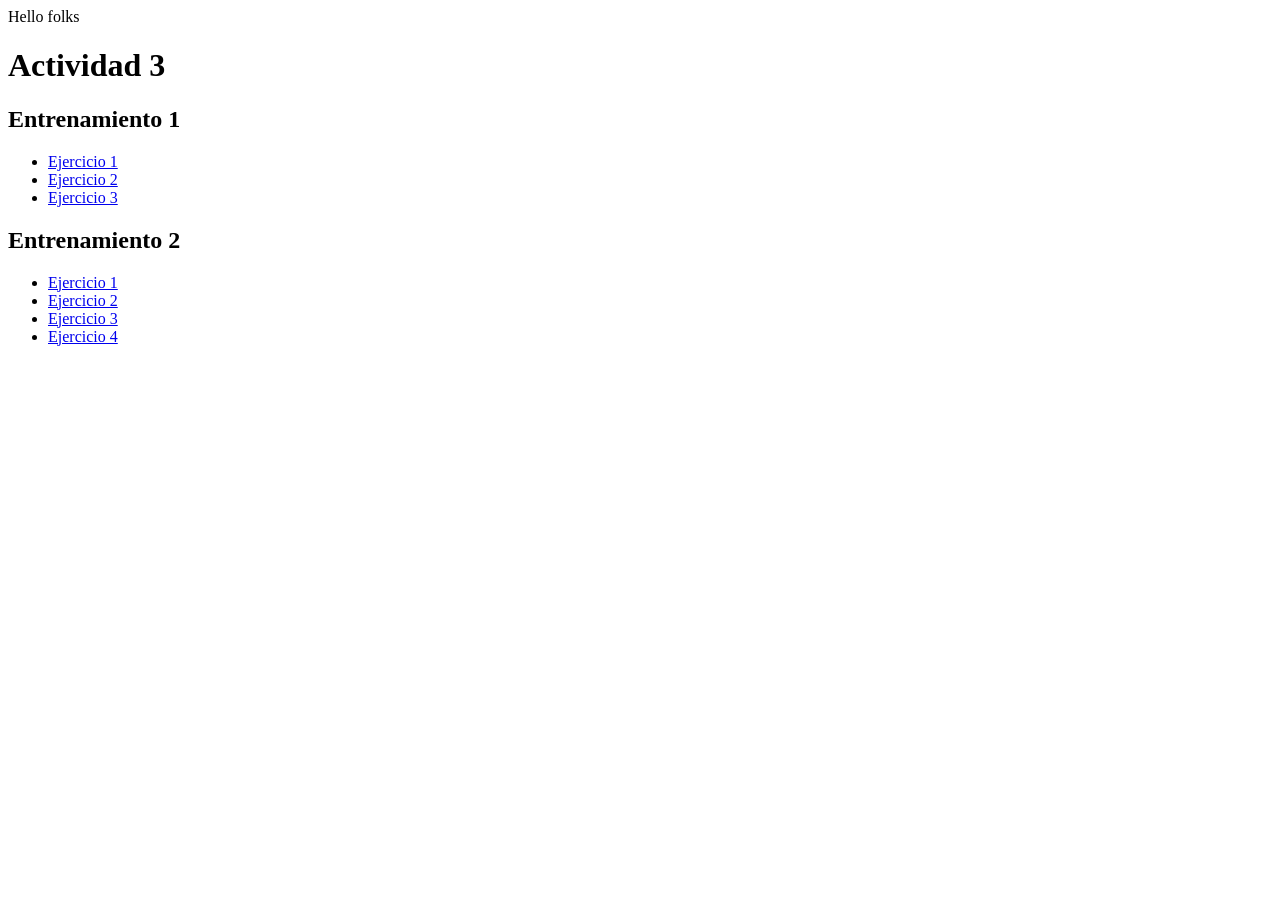
<file: index.html>
<!DOCTYPE html>
<html lang="es">

<head>
  <meta charset="UTF-8">
</head>

<body>
  <header>
    Hello folks
  </header>

  <h1> Actividad 3 </h1>

  <h2> Entrenamiento 1</h2>

  <ul>
    <li><a href="Entrenamiento-01/Ejercicio 1/index.html">Ejercicio 1</a></li>
    <li><a href="Entrenamiento-01/Ejercicio 2/index.html">Ejercicio 2</a></li>
    <li><a href="Entrenamiento-01/Ejercicio 3/index.html">Ejercicio 3</a></li>
  </ul>

  <h2> Entrenamiento 2</h2>
  
  <ul>
    <li><a href="Entrenamiento-02/Modelo 1/index.html">Ejercicio 1</a></li>
    <li><a href="Entrenamiento-02/Modelo 2/index.html">Ejercicio 2</a></li>
    <li><a href="Entrenamiento-02/Modelo 3/index.html">Ejercicio 3</a></li>
    <li><a href="Entrenamiento-02/Modelo 4/index.html">Ejercicio 4</a></li>
  </ul>

</body>

</html>
</file>
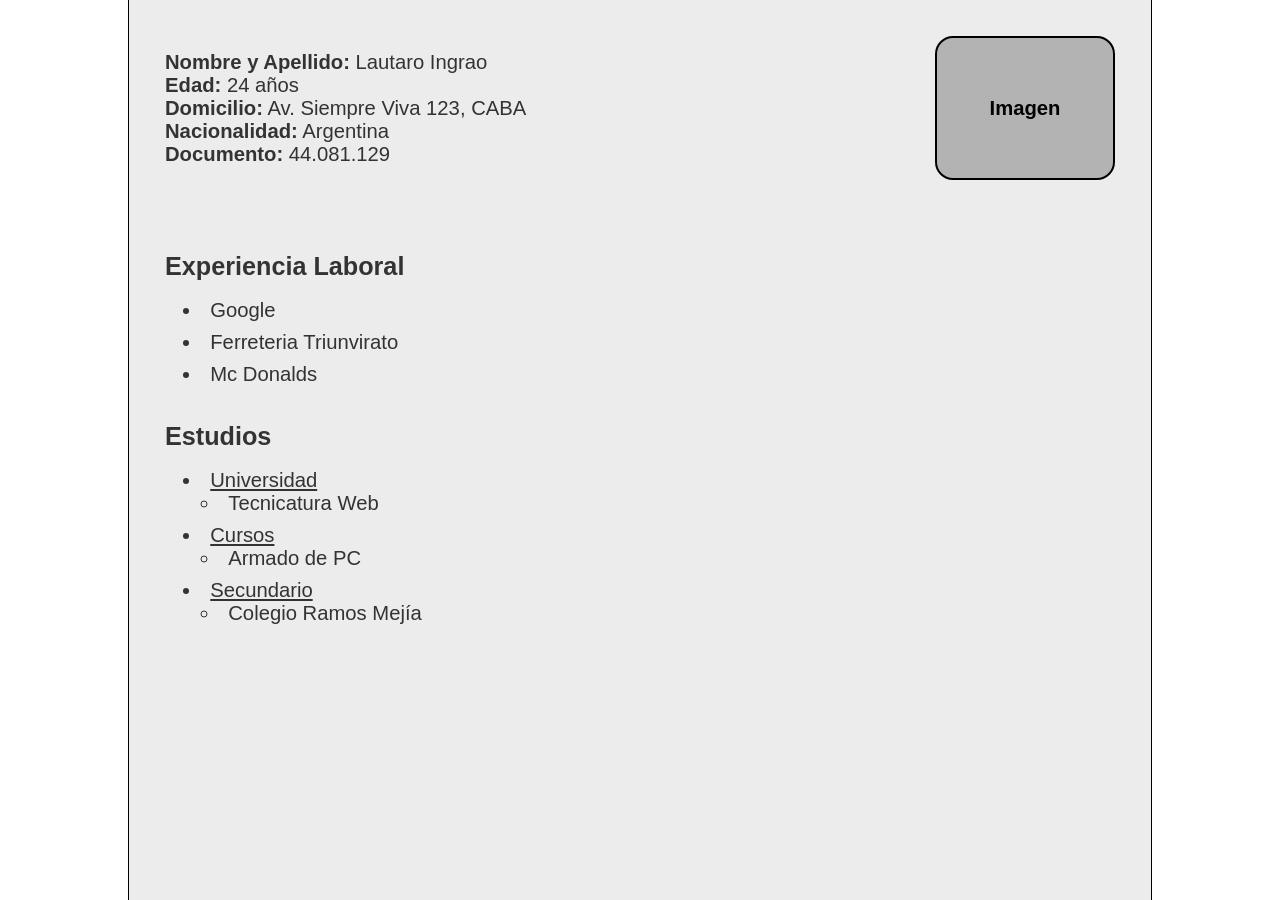
<file: Entrenamiento-01/Ejercicio 1/index.html>
<!DOCTYPE html>
<html lang="es">

<head>
    <meta charset="UTF-8">
    <meta name="viewport" content="width=device-width, initial-scale=1.0">
    <link rel="stylesheet" href="style.css">
    <title>Curriculum Vitae</title>
</head>

<body>

    <div class="contenedor">

        <header class="encabezado">
            <div class="datos-personales">
                <p><strong>Nombre y Apellido:</strong> Lautaro Ingrao</p>
                <p><strong>Edad:</strong> 24 años</p>
                <p><strong>Domicilio:</strong> Av. Siempre Viva 123, CABA</p>
                <p><strong>Nacionalidad:</strong> Argentina</p>
                <p><strong>Documento:</strong> 44.081.129</p>
            </div>

            <div class="foto-perfil">
                <span>Imagen</span>
            </div>
        </header>

        <main class="contenido">

            <section class="experiencia">
                <h2>Experiencia Laboral</h2>
                <ul>
                    <li><a href="google.html">Google</a></li>
                    <li><a href="ferreteria.html">Ferreteria Triunvirato</a></li>
                    <li><a href="mcDonald.html">Mc Donalds</a></li>
                </ul>
            </section>

            <section class="estudios">
                <h2>Estudios</h2>

                <ul>
                    <li><a href="universidad.html">Universidad</a>
                        <ul>
                            <li>Tecnicatura Web</li>
                        </ul>
                    </li>

                    <li><a href="cursos.html">Cursos</a>
                        <ul>
                            <li>Armado de PC</li>
                        </ul>
                    </li>

                    <li><a href="secundario.html">Secundario</a>
                        <ul>
                            <li>Colegio Ramos Mejía</li>
                        </ul>
                    </li>
                </ul>
            </section>
        </main>


    </div>
</body>

</html>
</file>
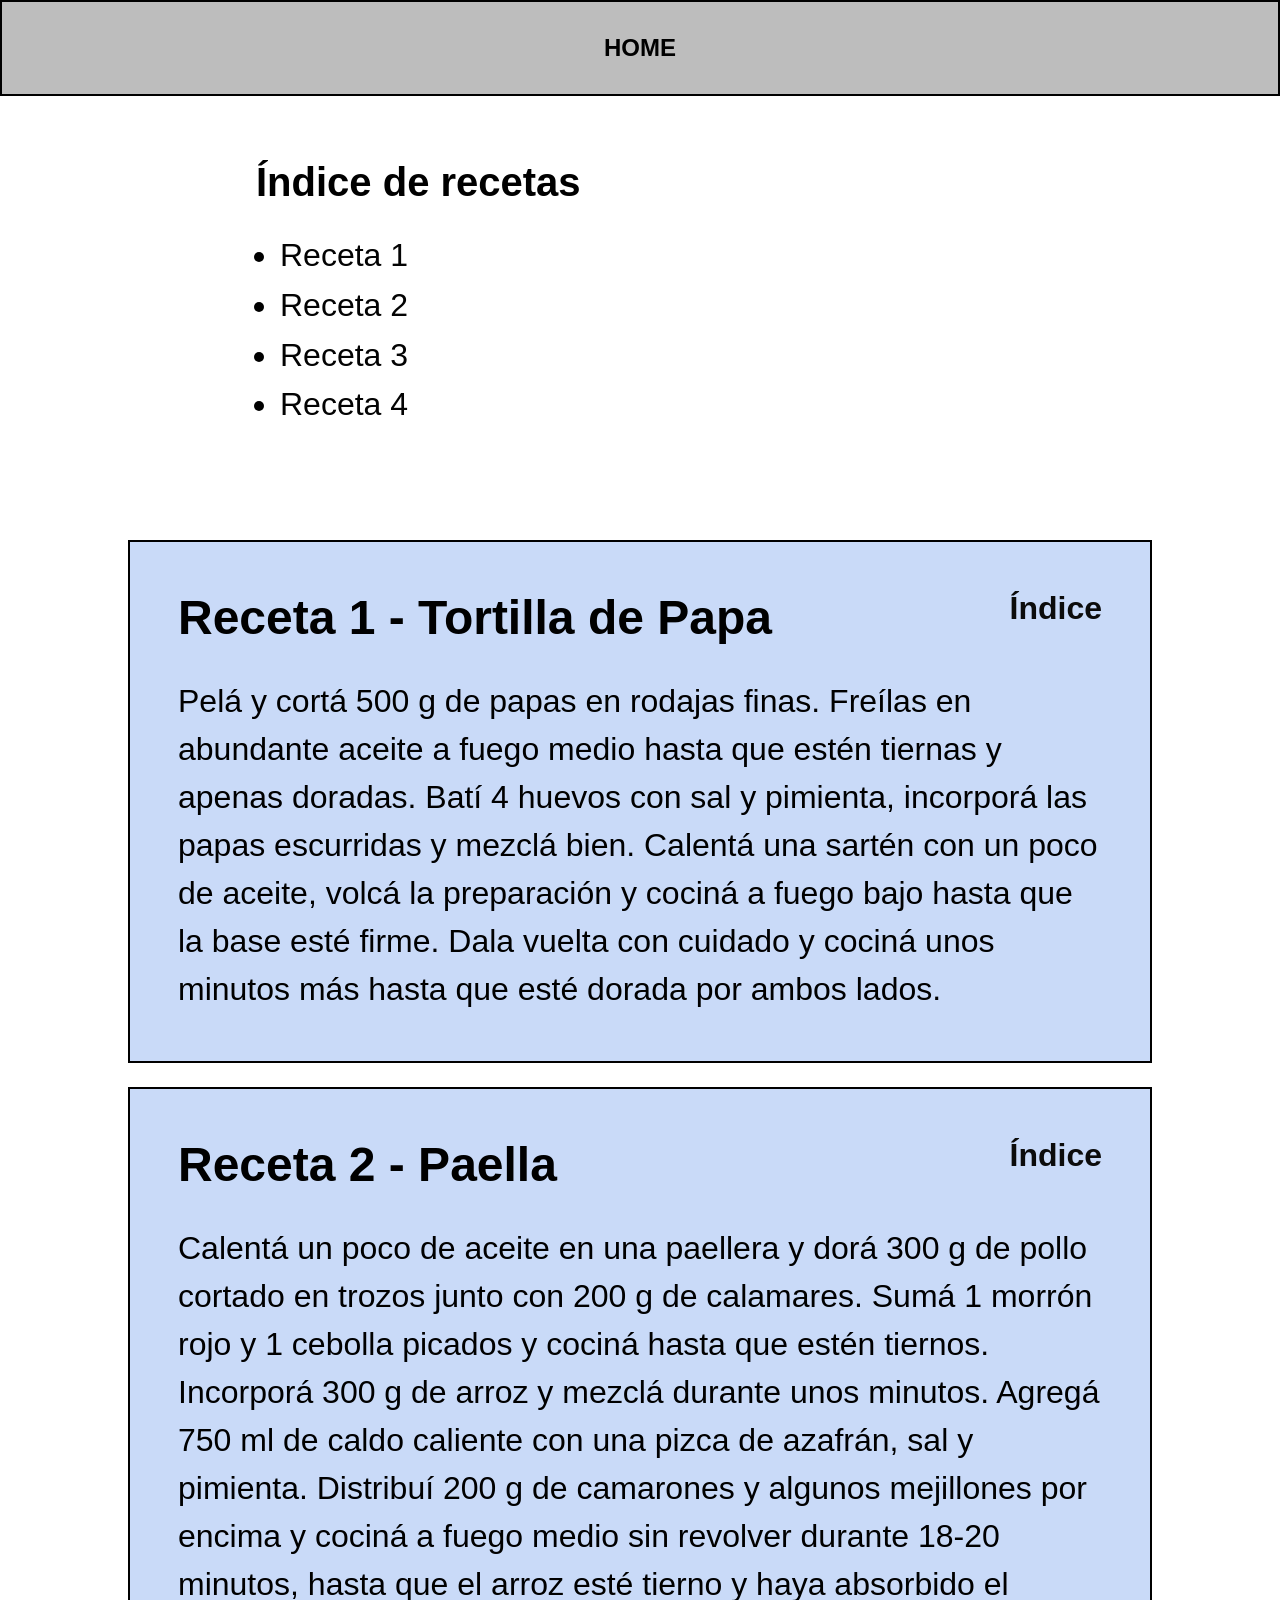
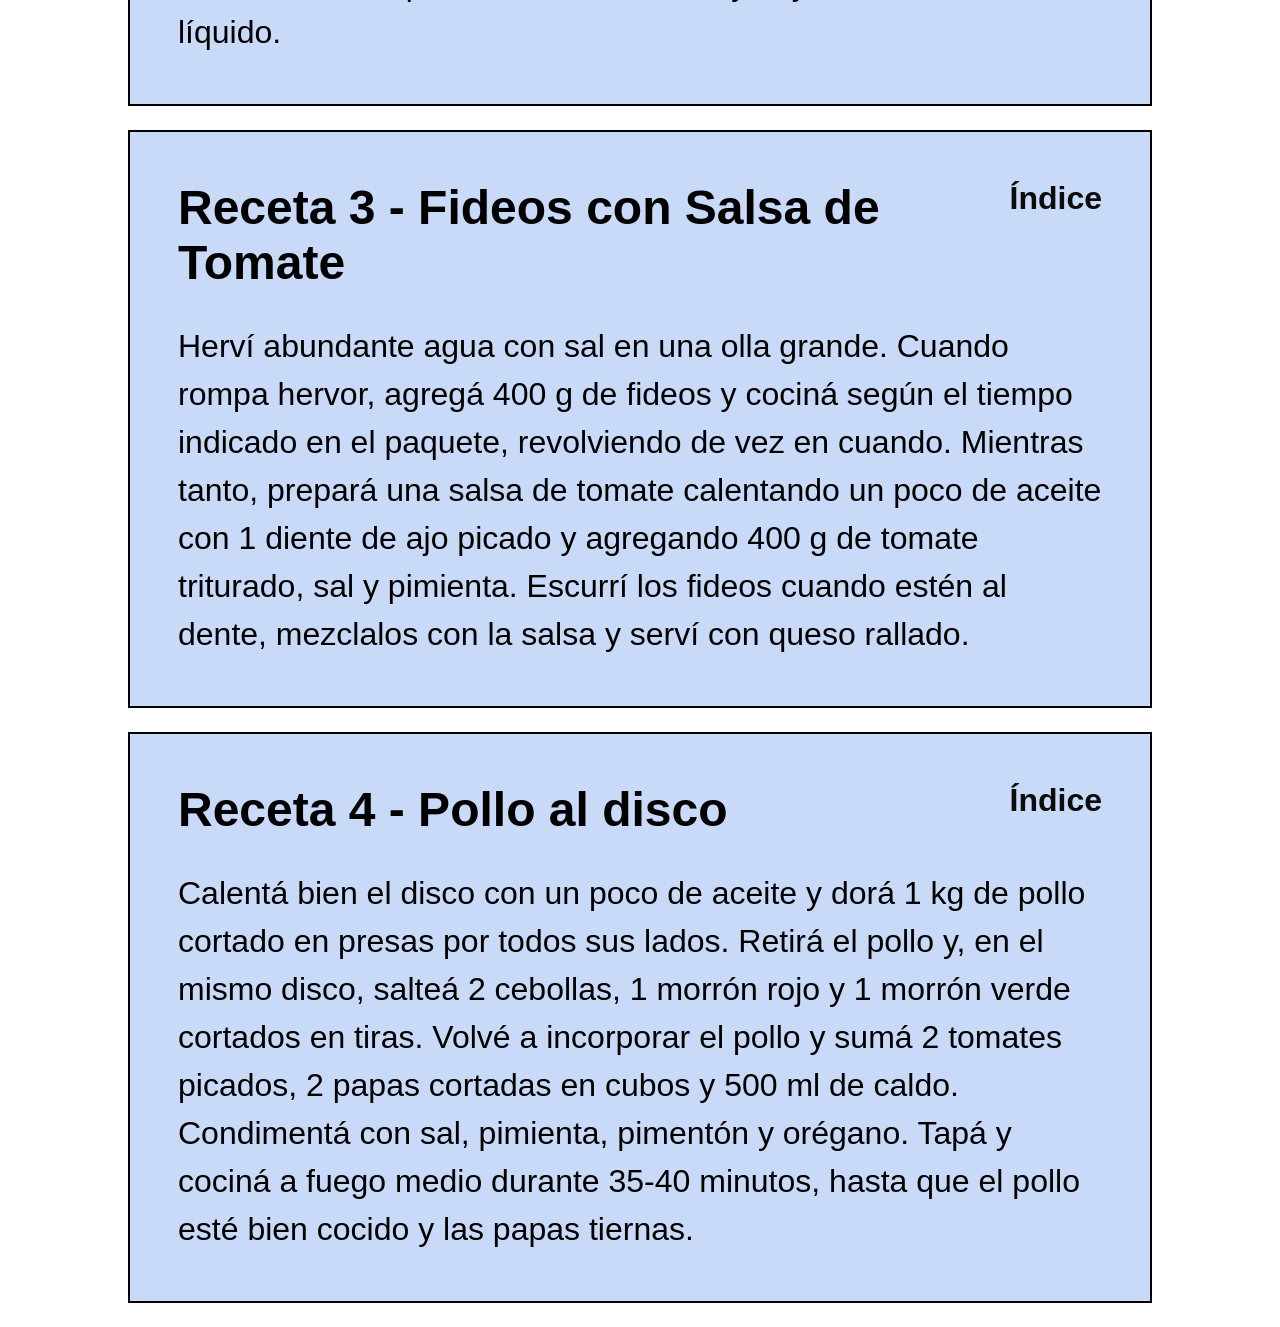
<file: Entrenamiento-01/Ejercicio 3/index.html>
<!DOCTYPE html>
<html lang="es">

<head>
    <meta charset="UTF-8">
    <meta name="viewport" content="width=device-width, initial-scale=1.0">
    <title>Recetas</title>
    <link rel="stylesheet" href="styles.css">
</head>

<body>

    <header class="header">
        HOME
    </header>

    <main>
        <div class="indice" id="indice">
            <h2>Índice de recetas</h2>
            <ul>
                <li><a href="#receta1">Receta 1</a></li>
                <li><a href="#receta2">Receta 2</a></li>
                <li><a href="#receta3">Receta 3</a></li>
                <li><a href="#receta4">Receta 4</a></li>
            </ul>
        </div>

        <div class="receta" id="receta1">
            <div class="subtitulo-indice">
                <h2>Receta 1 - Tortilla de Papa </h2>
                <a href="#indice">Índice</a>
            </div>
            <p>
                Pelá y cortá 500 g de papas en rodajas finas. Freílas en abundante aceite a fuego medio hasta que estén
                tiernas y apenas doradas. Batí 4 huevos con sal y pimienta, incorporá las papas escurridas y mezclá
                bien. Calentá una sartén con un poco de aceite, volcá la preparación y cociná a fuego bajo hasta que la
                base esté firme. Dala vuelta con cuidado y cociná unos minutos más hasta que esté dorada por ambos
                lados.
            </p>

        </div>

        <div class="receta" id="receta2">
            <div class="subtitulo-indice">
                <h2>Receta 2 - Paella </h2>
                <a href="#indice">Índice</a>
            </div>
            <p>
                Calentá un poco de aceite en una paellera y dorá 300 g de pollo cortado en trozos junto con 200 g de
                calamares. Sumá 1 morrón rojo y 1 cebolla picados y cociná hasta que estén tiernos. Incorporá 300 g de
                arroz y mezclá durante unos minutos. Agregá 750 ml de caldo caliente con una pizca de azafrán, sal y
                pimienta. Distribuí 200 g de camarones y algunos mejillones por encima y cociná a fuego medio sin
                revolver durante 18-20 minutos, hasta que el arroz esté tierno y haya absorbido el líquido.
            </p>

        </div>

        <div class="receta" id="receta3">
            <div class="subtitulo-indice">
                <h2>Receta 3 - Fideos con Salsa de Tomate </h2>
                <a href="#indice">Índice</a>
            </div>
            <p>
                Herví abundante agua con sal en una olla grande. Cuando rompa hervor, agregá 400 g de fideos y cociná
                según el tiempo indicado en el paquete, revolviendo de vez en cuando. Mientras tanto, prepará una salsa
                de tomate calentando un poco de aceite con 1 diente de ajo picado y agregando 400 g de tomate triturado,
                sal y pimienta. Escurrí los fideos cuando estén al dente, mezclalos con la salsa y serví con queso
                rallado.
            </p>
        </div>

        <div class="receta" id="receta4">
            <div class="subtitulo-indice">
                <h2>Receta 4 - Pollo al disco </h2>
                <a href="#indice">Índice</a>
            </div>
            <p>
                Calentá bien el disco con un poco de aceite y dorá 1 kg de pollo cortado en presas por todos sus lados.
                Retirá el pollo y, en el mismo disco, salteá 2 cebollas, 1 morrón rojo y 1 morrón verde cortados en
                tiras. Volvé a incorporar el pollo y sumá 2 tomates picados, 2 papas cortadas en cubos y 500 ml de
                caldo. Condimentá con sal, pimienta, pimentón y orégano. Tapá y cociná a fuego medio durante 35-40
                minutos, hasta que el pollo esté bien cocido y las papas tiernas.
            </p>

        </div>

    </main>


</body>

</html>
</file>
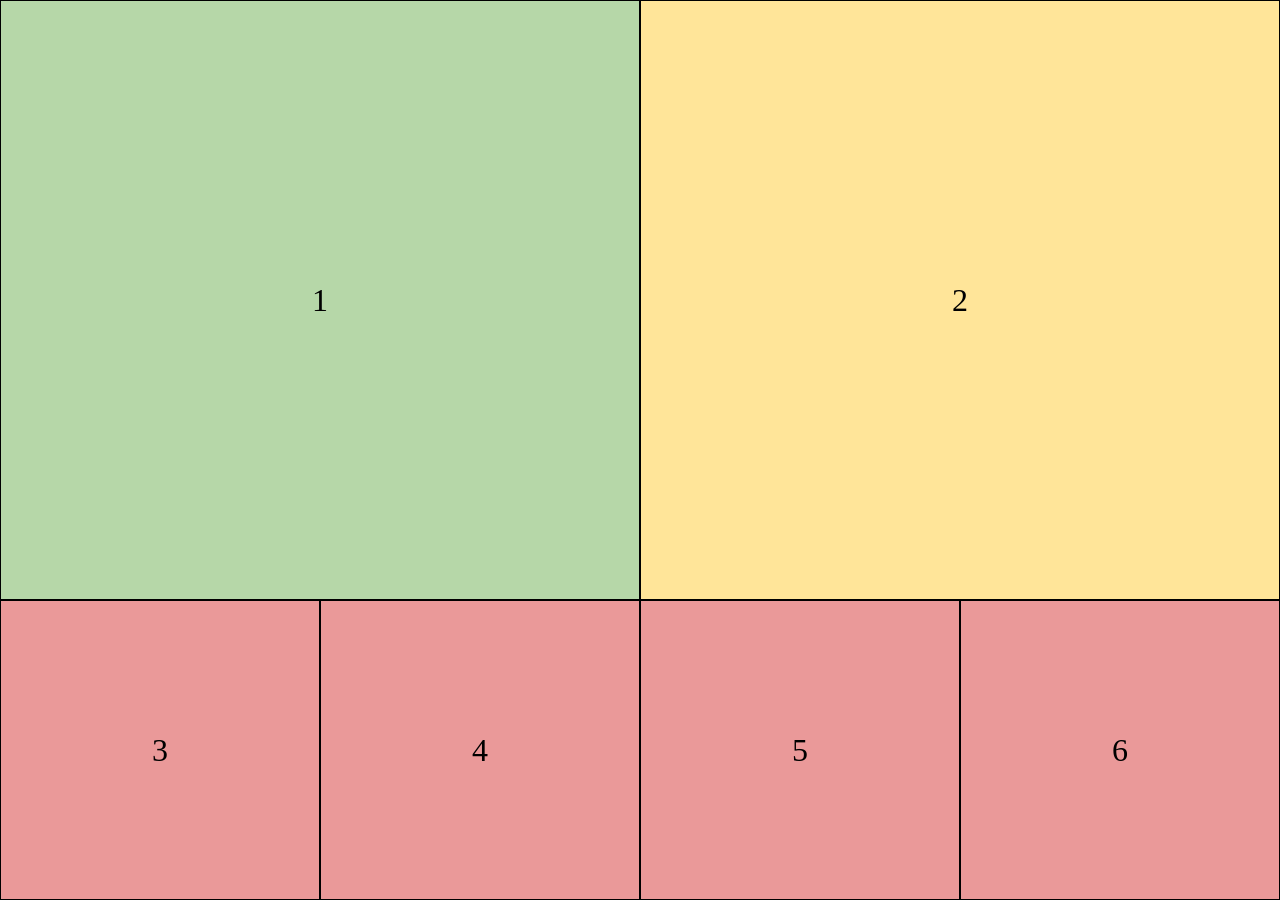
<file: Entrenamiento-02/Modelo 1/index.html>
<!DOCTYPE html>
<html lang="es">
<head>
    <meta charset="UTF-8">
    <meta name="viewport" content="width=device-width, initial-scale=1.0">
    <title>Modelo 1</title>
    <link rel="stylesheet" href="styles.css">
</head>

<body>
    <div class="container">
        <div class="cuadro cuadro1">1</div>
        <div class="cuadro cuadro2">2</div>
        <div class="cuadro cuadro3">3</div>
        <div class="cuadro cuadro4">4</div>
        <div class="cuadro cuadro5">5</div>
        <div class="cuadro cuadro6">6</div>
    </div>
</body>

</html>
</file>
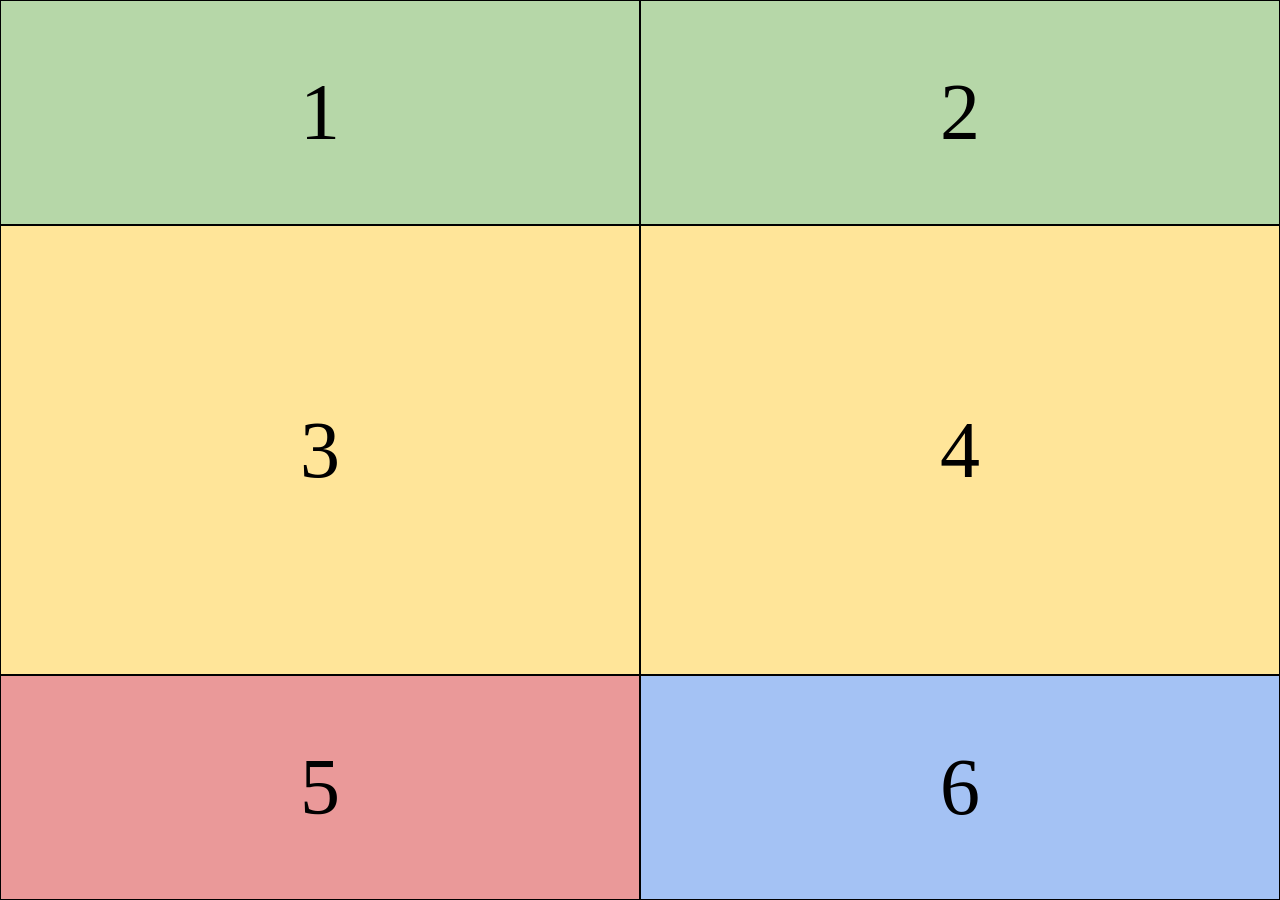
<file: Entrenamiento-02/Modelo 2/index.html>
<!DOCTYPE html>
<html lang="es">
<head>
    <meta charset="UTF-8">
    <meta name="viewport" content="width=device-width, initial-scale=1.0">
    <title>Modelo 2</title>
    <link rel="stylesheet" href="styles.css">
</head>

<body>
    <div class="container">
        <div class="cuadro cuadro1">1</div>
        <div class="cuadro cuadro2">2</div>
        <div class="cuadro cuadro3">3</div>
        <div class="cuadro cuadro4">4</div>
        <div class="cuadro cuadro5">5</div>
        <div class="cuadro cuadro6">6</div>
    </div>
</body>

</html>
</file>
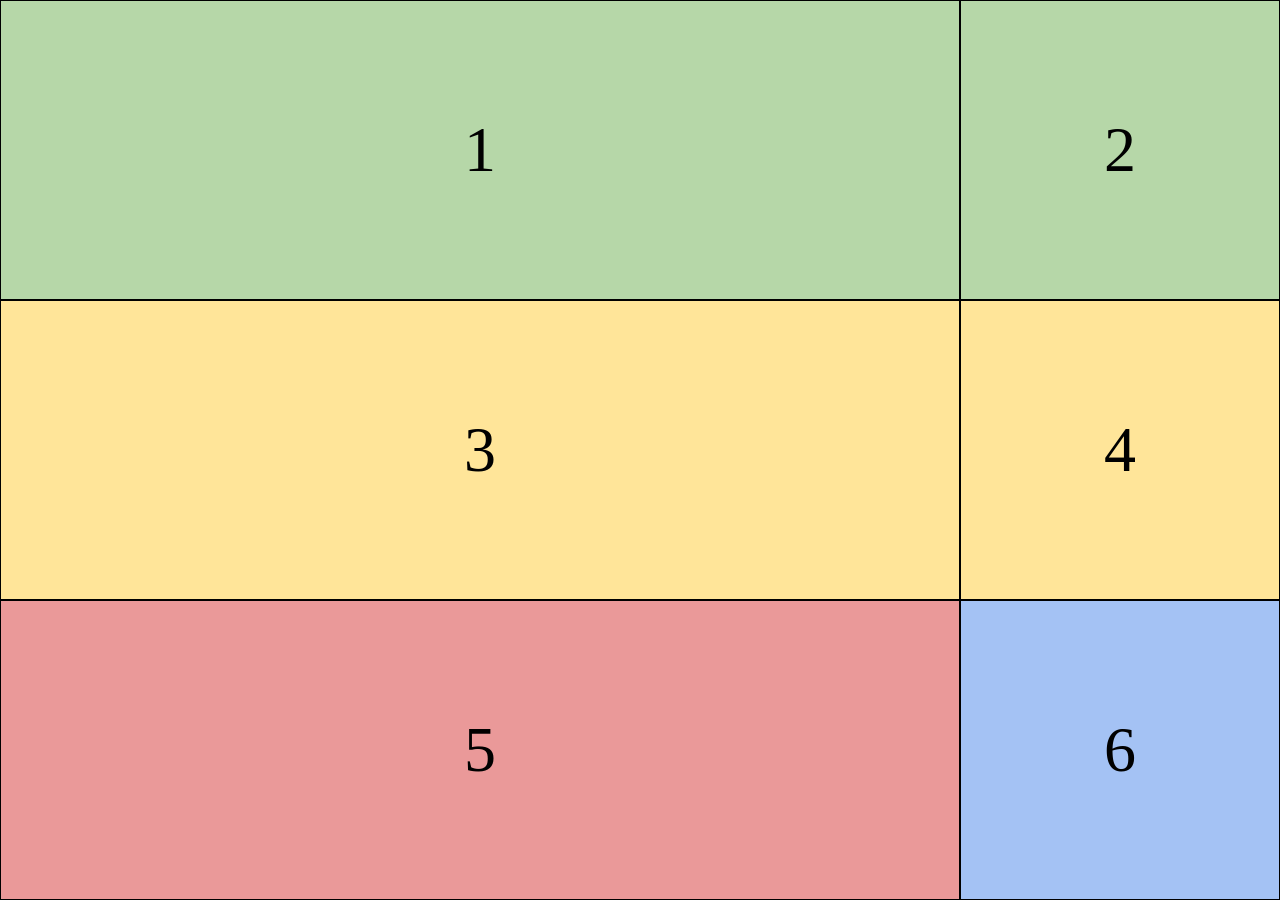
<file: Entrenamiento-02/Modelo 3/index.html>
<!DOCTYPE html>
<html lang="es">

<head>
    <meta charset="UTF-8">
    <meta name="viewport" content="width=device-width, initial-scale=1.0">
    <title>Modelo 3</title>
    <link rel="stylesheet" href="styles.css">
</head>

<body>
    <div class="container">
        <div class="cuadro cuadro1">1</div>
        <div class="cuadro cuadro2">2</div>
        <div class="cuadro cuadro3">3</div>
        <div class="cuadro cuadro4">4</div>
        <div class="cuadro cuadro5">5</div>
        <div class="cuadro cuadro6">6</div>
    </div>
</body>

</html>
</file>
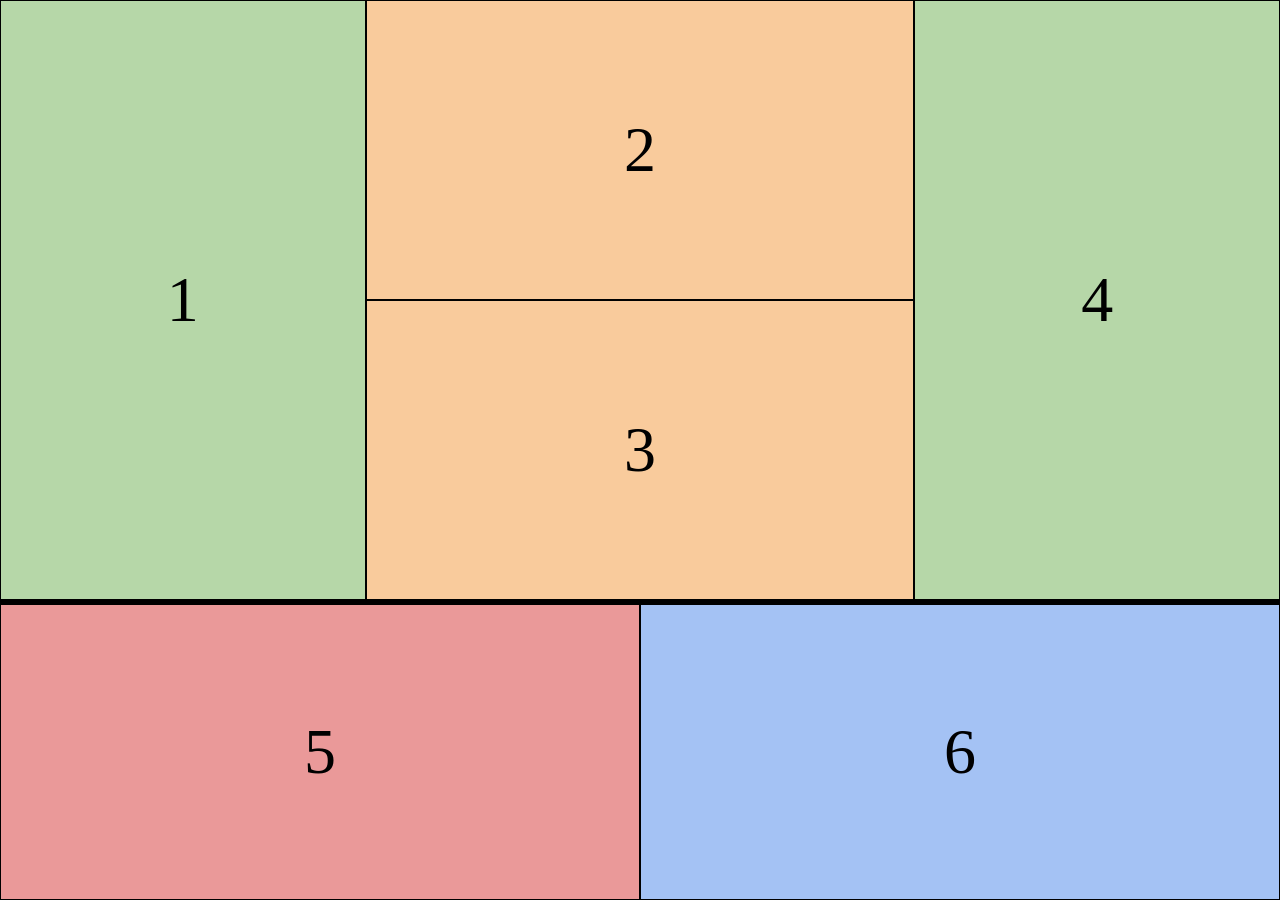
<file: Entrenamiento-02/Modelo 4/index.html>
<!DOCTYPE html>
<html lang="es">

<head>
    <meta charset="UTF-8">
    <meta name="viewport" content="width=device-width, initial-scale=1.0">
    <title>Modelo 4</title>
    <link rel="stylesheet" href="styles.css">
</head>

<body>
  <div class="container">
    <div class="superior">
        <div class="cuadro cuadro1">1</div>
        <div class="cuadro cuadro2">2</div>
        <div class="cuadro cuadro3">3</div>
        <div class="cuadro cuadro4">4</div>
    </div>
    <div class="inferior">
        <div class="cuadro cuadro5">5</div>
        <div class="cuadro cuadro6">6</div>
    </div>
</div>
</body>

</html>
</file>
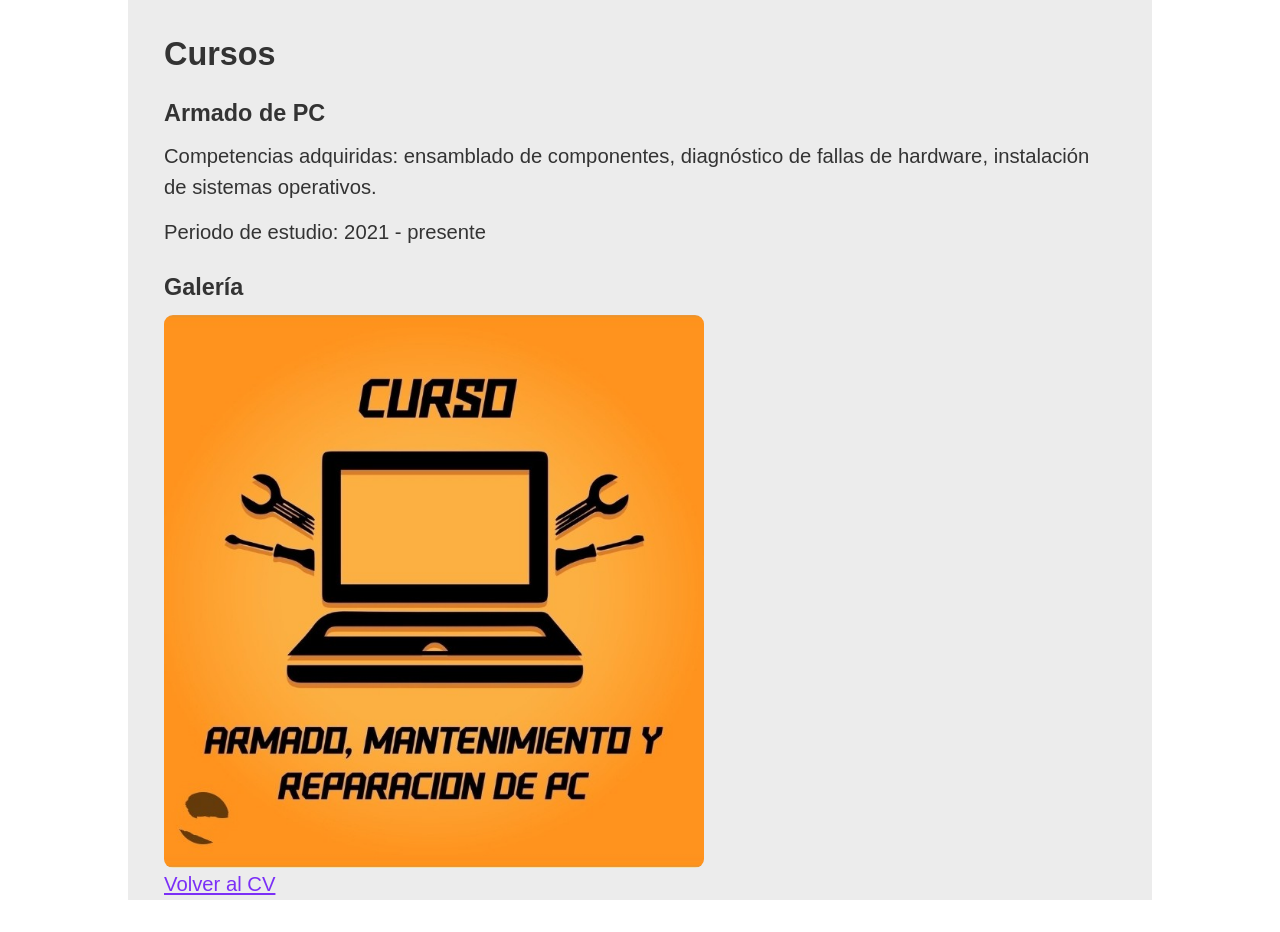
<file: Entrenamiento-01/Ejercicio 1/cursos.html>
<!DOCTYPE html>
<html lang="es">

<head>
    <meta charset="UTF-8">
    <meta name="viewport" content="width=device-width, initial-scale=1.0">
    <link rel="stylesheet" href="style.css">
    <title>Cursos</title>

</head>

<body>
    <div class="detalle">
        <h1>Cursos</h1>

        <h2>Armado de PC</h2>

        <p>Competencias adquiridas: ensamblado de componentes, diagnóstico de fallas
            de hardware, instalación de sistemas operativos.</p>

        <p>Periodo de estudio: 2021 - presente</p>

        <h2>Galería</h2>
        <div class="galeria">
            <img src="ArmadoPc.jpg" alt="armado de PC">
        </div>

        <a class="volver" href="index.html">Volver al CV</a>
    </div>
</body>

</html>
</file>
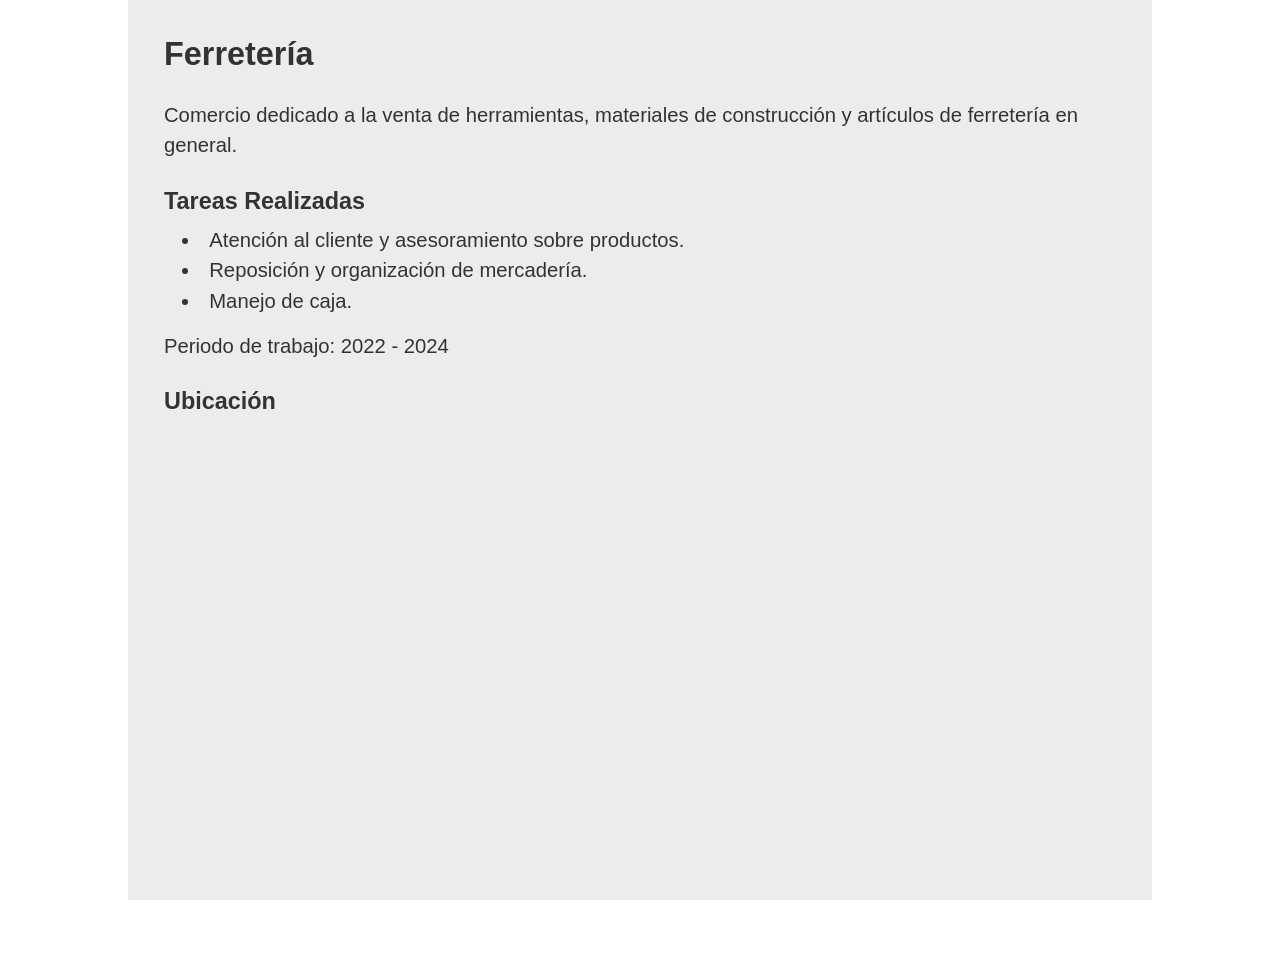
<file: Entrenamiento-01/Ejercicio 1/ferreteria.html>
<!DOCTYPE html>
<html lang="es">

<head>
    <meta charset="UTF-8">
    <meta name="viewport" content="width=device-width, initial-scale=1.0">
    <link rel="stylesheet" href="style.css">
    <title>Ferretería</title>

</head>

<body>
    <div class="detalle">
        <h1>Ferretería</h1>

        <p>Comercio dedicado a la venta de herramientas, materiales de construcción
            y artículos de ferretería en general. </p>
        <h2>Tareas Realizadas</h2>
        <ul>
            <li>Atención al cliente y asesoramiento sobre productos.</li>
            <li>Reposición y organización de mercadería.</li>
            <li>Manejo de caja.</li>
        </ul>

        <p>Periodo de trabajo: 2022 - 2024</p>

        <h2>Ubicación</h2>
        <div class="mapa">
            <iframe
                src="https://www.google.com/maps/embed?pb=!1m18!1m12!1m3!1d43460.55419965877!2d-58.57178300429299!3d-34.63897871889467!2m3!1f0!2f0!3f0!3m2!1i1024!2i768!4f13.1!3m3!1m2!1s0x95bcc7e615bb725d%3A0xd4a8e22aecab844d!2sElectricidad%20ramos%20mejia!5e1!3m2!1ses-419!2sar!4v1789424538342!5m2!1ses-419!2sar"
                width="600" height="450" style="border:0;" allowfullscreen="" loading="lazy"
                referrerpolicy="strict-origin-when-cross-origin"></iframe>
        </div>

        <a class="volver" href="index.html">Volver al CV</a>
    </div>
</body>

</html>
</file>
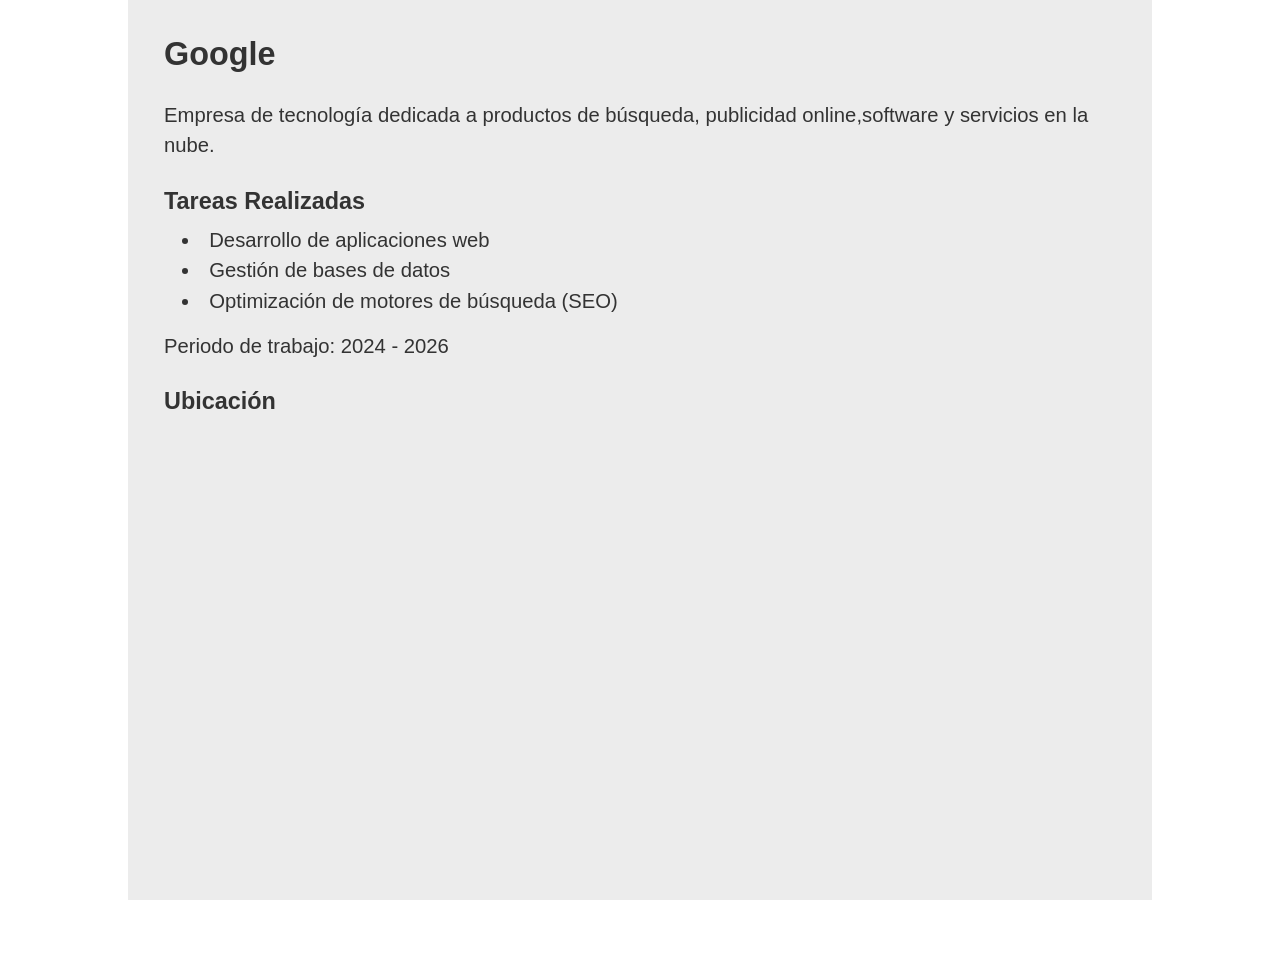
<file: Entrenamiento-01/Ejercicio 1/google.html>
<!DOCTYPE html>
<html lang="es">

<head>
    <meta charset="UTF-8">
    <meta name="viewport" content="width=device-width, initial-scale=1.0">
    <link rel="stylesheet" href="style.css">
    <title>GOOGLE</title>

</head>

<body>
    <div class="detalle">
        <h1>Google</h1>

        <p>Empresa de tecnología dedicada a productos de búsqueda, publicidad online,software y servicios en la nube.
        </p>
        <h2>Tareas Realizadas</h2>
        <ul>
            <li>Desarrollo de aplicaciones web</li>
            <li>Gestión de bases de datos</li>
            <li>Optimización de motores de búsqueda (SEO)</li>
        </ul>

        <p>Periodo de trabajo: 2024 - 2026</p>

        <h2>Ubicación</h2>
        <div class="mapa">
            <iframe
                src="https://www.google.com/maps/embed?pb=!1m18!1m12!1m3!1d173797.95465833074!2d-58.63791033963799!3d-34.66008904840471!2m3!1f0!2f0!3f0!3m2!1i1024!2i768!4f13.1!3m3!1m2!1s0x95a335320d9ea4c5%3A0x2cb41df4e2abe065!2sGoogle%20Dock%20del%20Plata%20Office!5e1!3m2!1ses-419!2sar!4v1789423953157!5m2!1ses-419!2sar"
                width="600" height="450" style="border:0;" allowfullscreen="" loading="lazy"
                referrerpolicy="strict-origin-when-cross-origin"></iframe>
        </div>

        <a class="volver" href="index.html">Volver al CV</a>
    </div>
</body>

</html>
</file>
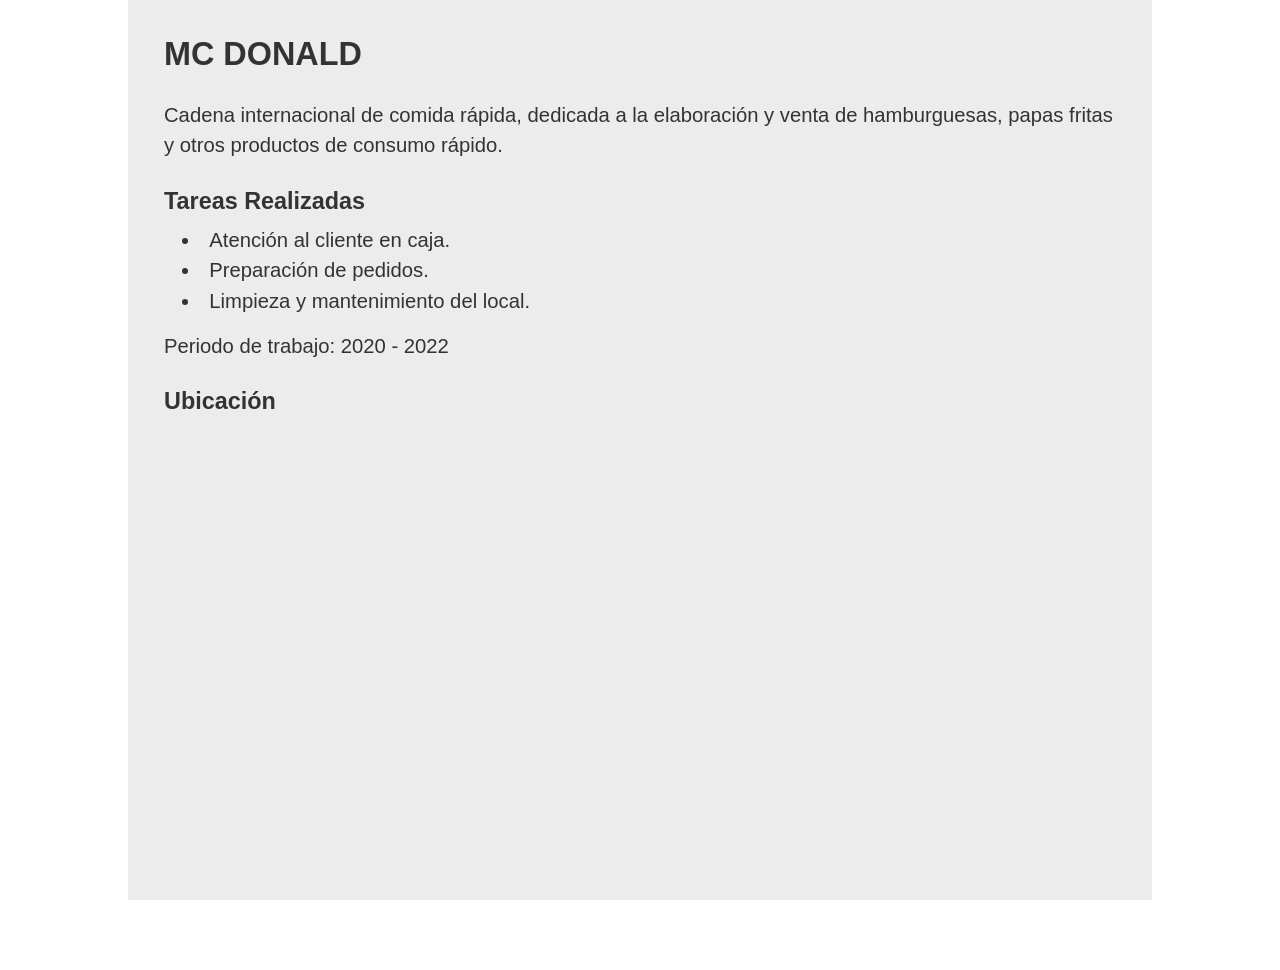
<file: Entrenamiento-01/Ejercicio 1/mcDonald.html>
<!DOCTYPE html>
<html lang="es">

<head>
    <meta charset="UTF-8">
    <meta name="viewport" content="width=device-width, initial-scale=1.0">
    <link rel="stylesheet" href="style.css">
    <title>MC DONALD</title>

</head>

<body>
    <div class="detalle">
        <h1>MC DONALD</h1>

        <p>Cadena internacional de comida rápida, dedicada a la elaboración y
            venta de hamburguesas, papas fritas y otros productos de consumo rápido.</p>
        <h2>Tareas Realizadas</h2>
        <ul>
            <li>Atención al cliente en caja.</li>
            <li>Preparación de pedidos.</li>
            <li>Limpieza y mantenimiento del local.</li>
        </ul>

        <p>Periodo de trabajo: 2020 - 2022</p>

        <h2>Ubicación</h2>
        <div class="mapa">

            <iframe
                src="https://www.google.com/maps/embed?pb=!1m18!1m12!1m3!1d43460.59302086467!2d-58.571783008585975!3d-34.63890463772964!2m3!1f0!2f0!3f0!3m2!1i1024!2i768!4f13.1!3m3!1m2!1s0x95bcc7ee268b9ead%3A0x2fec073676432313!2sMcDonald's!5e1!3m2!1ses-419!2sar!4v1789424625409!5m2!1ses-419!2sar"
                width="600" height="450" style="border:0;" allowfullscreen="" loading="lazy"
                referrerpolicy="strict-origin-when-cross-origin"></iframe>
        </div>

        <a class="volver" href="index.html">Volver al CV</a>
    </div>
</body>

</html>
</file>
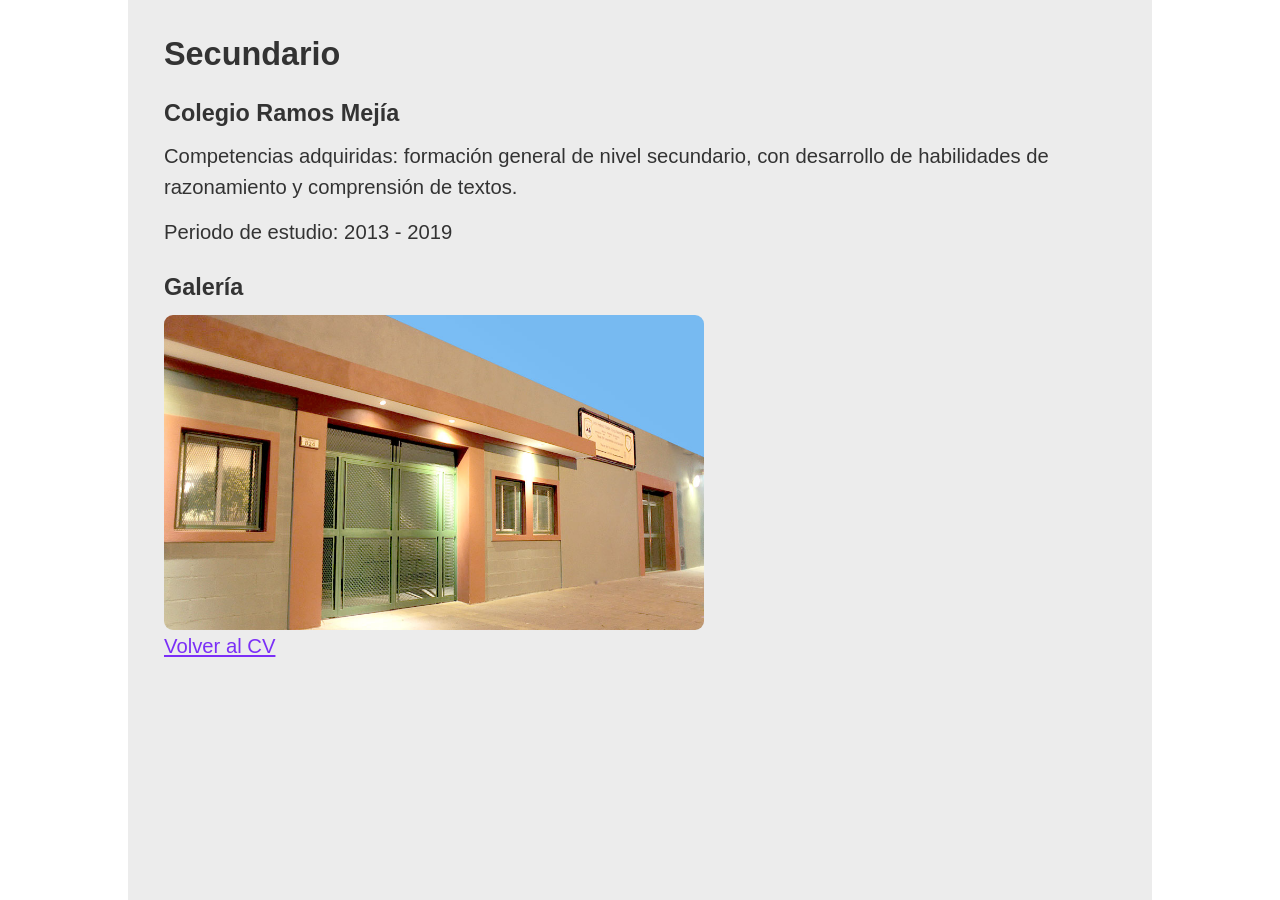
<file: Entrenamiento-01/Ejercicio 1/secundario.html>
<!DOCTYPE html>
<html lang="es">

<head>
    <meta charset="UTF-8">
    <meta name="viewport" content="width=device-width, initial-scale=1.0">
    <link rel="stylesheet" href="style.css">
    <title>Secundario</title>

</head>

<body>
    <div class="detalle">
        <h1>Secundario</h1>

        <h2>Colegio Ramos Mejía</h2>

        <p>Competencias adquiridas: formación general de nivel secundario, con
            desarrollo de habilidades de razonamiento y comprensión de textos.</p>

        <p>Periodo de estudio: 2013 - 2019</p>

        <h2>Galería</h2>
        <div class="galeria">
            <img src="Colegio.jpg" alt="Ramos Mejía">
        </div>

        <a class="volver" href="index.html">Volver al CV</a>
    </div>
</body>

</html>
</file>
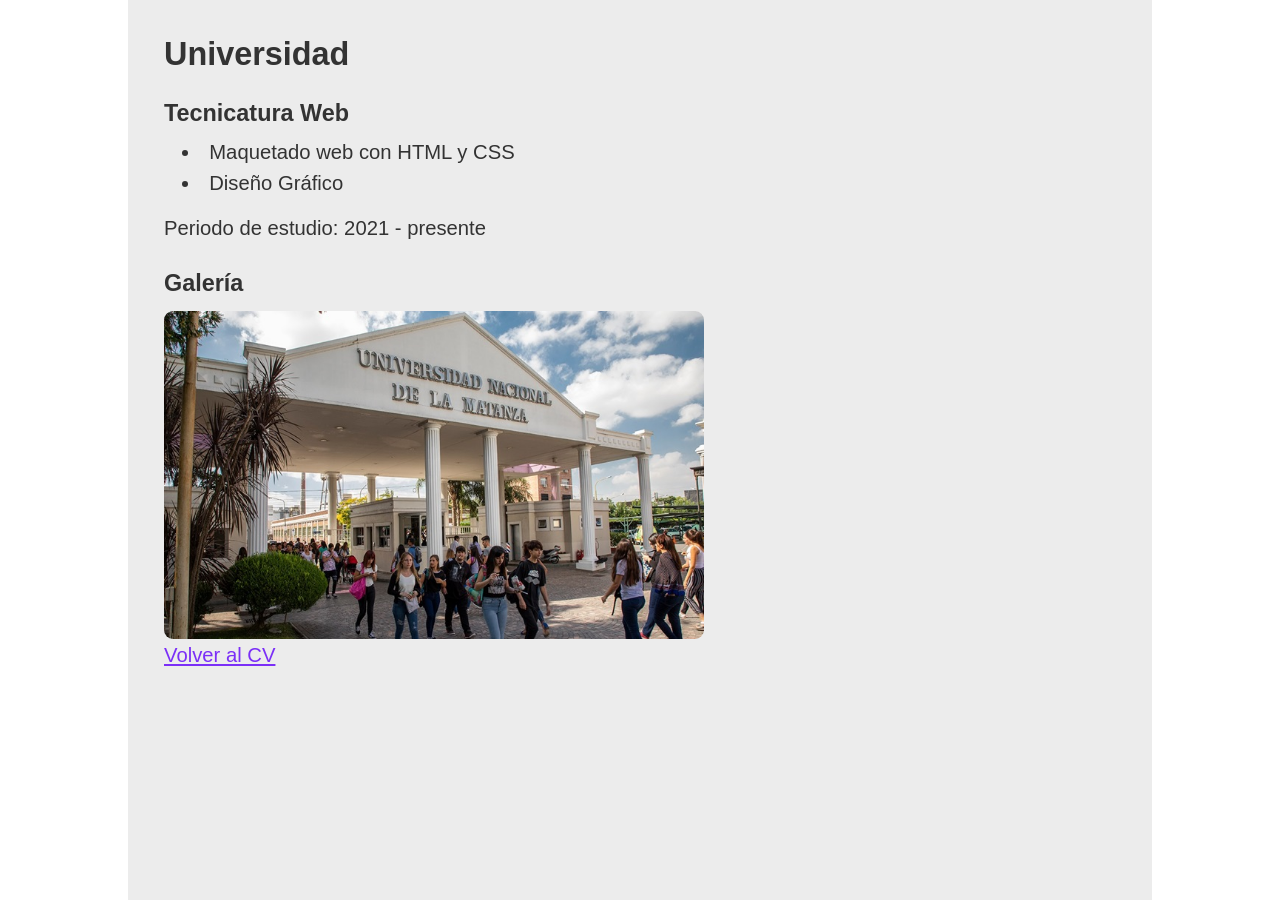
<file: Entrenamiento-01/Ejercicio 1/universidad.html>
<!DOCTYPE html>
<html lang="es">

<head>
    <meta charset="UTF-8">
    <meta name="viewport" content="width=device-width, initial-scale=1.0">
    <link rel="stylesheet" href="style.css">
    <title>Universidad</title>

</head>

<body>
    <div class="detalle">
        <h1>Universidad</h1>

        <h2>Tecnicatura Web</h2>

        <ul>
           <li>Maquetado web con HTML y CSS</li>
           <li>Diseño Gráfico</li>
        </ul>

        <p>Periodo de estudio: 2021 - presente</p>

        <h2>Galería</h2>
        <div class="galeria">
            <img src="Unlam.jpg" alt="UNLaM">
        </div>

        <a class="volver" href="index.html">Volver al CV</a>
    </div>
</body>

</html>
</file>
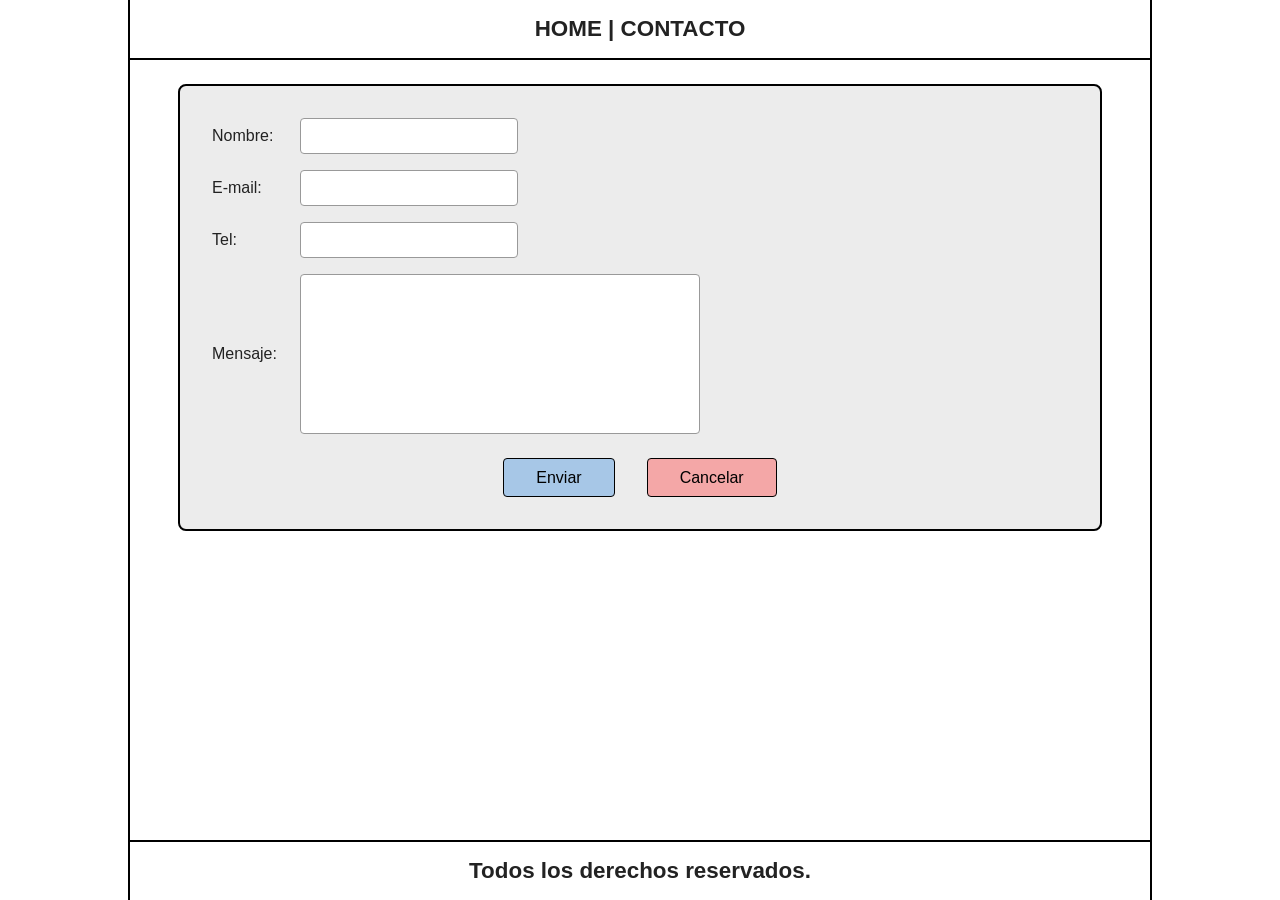
<file: Entrenamiento-01/Ejercicio 2/contacto.html>
<!DOCTYPE html>
<html lang="es">

<head>
    <meta charset="UTF-8">
    <meta name="viewport" content="width=device-width, initial-scale=1.0">
    <title>Contacto</title>
    <link rel="stylesheet" href="styles.css">

</head>

<body>
    <div class="contenedor">
        <nav class="navbar">
            <a href="index.html">HOME</a> | <a href="contacto.html">CONTACTO</a>
        </nav>

        <main class="contenido-contacto">

            <form class="formulario">
                <div class="campo">
                    <label for="nombre">Nombre:</label>
                    <input type="text" id="nombre" name="nombre" required>
                </div>

                <div class="campo">
                    <label for="email">E-mail:</label>
                    <input type="email" id="email" name="email" required>
                </div>

                <div class="campo">
                    <label for="tel">Tel:</label>
                    <input type="tel" id="tel" name="tel" required>
                </div>

                <div class="campo">
                    <label for="mensaje">Mensaje:</label>
                    <textarea id="mensaje" name="mensaje" required></textarea>
                </div>

                <div class="botones">
                    <button type="submit">Enviar</button>
                    <button type="reset">Cancelar</button>
                </div>
            </form>
        </main>

        <footer class="footer">
            <p>Todos los derechos reservados.</p>
        </footer>
    </div>
</body>

</html>
</file>
<file: Entrenamiento-01/Ejercicio 1/style.css>
* {
    box-sizing: border-box;
    margin: 0;
    padding: 0;
}

html,
body {
    height: 100%;
    width: 100%;
    overflow-x: hidden;
    font-family: Arial, sans-serif;
    color: #333;
    font-size: 112.5%;
}

.contenedor {
    width: 80%;
    min-height: 100vh;
    margin: 0 auto;
    display: flex;
    flex-direction: column;
    border-left: 0.0625rem solid #000;
    border-right: 0.0625rem solid #000;
     background-color: #ececec
}

.encabezado {
    display: flex;
    justify-content: space-between;
    align-items: center;
    gap: 2rem;
    padding: 2rem;
   
}

.foto-perfil {
    width: 10rem;
    height: 8rem;
    background-color: #b3b3b3;
    border-radius: 1rem;
    display: flex;
    align-items: center;
    justify-content: center;
    color: #020202;
    font-weight: bold;
    flex-shrink: 0;
    border: 0.125rem solid #000;
}

.contenido {
    padding: 2rem;
    flex: 1;
}

.contenido section {
    margin-bottom: 2rem;
}

.contenido h2 {
    margin-bottom: 1rem;
    font-size: 1.4rem;
}

.contenido ul {
    list-style-position: inside;
    margin-left: 1rem;
}

.contenido li {
    margin-bottom: 0.5rem;
}

.experiencia a {
    color: inherit;
    text-decoration: none;
}

.estudios a {
    color: inherit;
    text-decoration: underline;
}

.detalle {
  width: 80%;
  min-height: 100vh;
  margin: 0 auto;
  padding: 2rem;
  background-color: #ececec;
}

.detalle h1 {
  margin-bottom: 1.5rem;
  font-size: 1.8rem;
}

.detalle h2 {
  margin-top: 1.5rem;
  margin-bottom: 0.8rem;
  font-size: 1.3rem;
}

.detalle p {
  margin-bottom: 0.8rem;
  line-height: 1.5;
}

.detalle ul {
  list-style-position: inside;
  margin-left: 1rem;
  margin-bottom: 1rem;
}

.detalle li {
  margin-bottom: 0.4rem;
}

.detalle .mapa iframe {
  width: 100%;
  height: 25rem;
  border: 0;
  margin-bottom: 1.5rem;
}

.volver {
  color: #7b2ff7;
  text-decoration: underline;
}

.detalle .galeria img {
  width: 100%;
  max-width: 30rem;
  height: auto;
  border-radius: 0.5rem;
}
</file>
<file: Entrenamiento-01/Ejercicio 3/styles.css>
* {
    margin: 0;
    padding: 0;
    box-sizing: border-box;
}

html,
body {
    scroll-behavior: smooth;
    overflow-x: hidden;
    font-family: Arial, sans-serif;
}

.header {
    position: fixed;
    top: 0;
    left: 0;
    width: 100%;
    text-align: center;
    padding: 2rem;
    background-color: rgb(189, 189, 189);
    FONT-SIZE: 1.5rem;
    font-weight: bold;
    border: 0.125rem solid black;
}

main {
    width: 80%;
    min-height: 100vh;
    margin: 0 auto;
    padding-top: 5rem;
    font-size: 2rem;
}

.indice {
    margin-left: 3rem;
    padding: 2.5em;
}

.indice h2 {
    margin-bottom: 2rem;
    font-size: 2.5rem;
}

.indice ul {
    list-style: disc;
    padding-left: 1.5rem;
}

.indice li {
    margin-bottom: 0.8rem;
}

.indice a {
    text-decoration: none;
    color: #030303;
    font-size: 2rem;
}

.indice a:hover {
    text-decoration: underline;
}

.receta {
    background-color: #c9daf8;
    padding: 3rem;
    margin: 1.5rem 0;
    scroll-margin-top: 5rem;
    border: 0.125rem solid black;

}

.subtitulo-indice {
    display: flex;
    justify-content: space-between;
}

.subtitulo-indice h2 {
    margin-bottom: 1rem;
}

.receta p {
    margin-top: 1rem;
    line-height: 1.5;
}

.receta a {
    text-decoration: none;
    color: #0c0c0c;
    font-weight: bold;
}

.receta a:hover {
    text-decoration: underline;
}
</file>
<file: Entrenamiento-02/Modelo 1/styles.css>
* {
    margin: 0;
    padding: 0;
    box-sizing: border-box;
}

body {
    width: 100vw;
    height: 100vh;
    overflow: hidden;
}

.container {
    display: grid;
    grid-template-columns: repeat(4, 1fr);
    grid-template-rows: 2fr 1fr;
    width: 100%;
    height: 100%;
}

.cuadro {
    display: flex;
    align-items: center;
    justify-content: center;
    font-size: 2rem;
    border: 0.0625rem solid black;
}

.cuadro1 {
    grid-column: 1 / 3;
    grid-row: 1;
    background-color: #b6d7a8;
    /* verde */
}

.cuadro2 {
    grid-column: 3 / 5;
    grid-row: 1;
    background-color: #ffe599;
    /* amarillo */
}

.cuadro3,
.cuadro4,
.cuadro5,
.cuadro6 {
    grid-row: 2;
    background-color: #ea9999;
    /* rosa */
}

.cuadro3 {
    grid-column: 1;
}

.cuadro4 {
    grid-column: 2;
}

.cuadro5 {
    grid-column: 3;
}

.cuadro6 {
    grid-column: 4;
}

/* PARA MOBILE */

@media (max-width: 48rem) {
    .container {
        grid-template-columns: repeat(2, 1fr);
        grid-template-rows: repeat(4, 1fr);
    }

    .cuadro1 {
        grid-column: 1 / 3;
        grid-row: 1;
        margin-bottom: 0.5rem;
    }

    .cuadro2 {
        grid-column: 1 / 3;
        grid-row: 2;
    }

    .cuadro3 {
        grid-column: 1;
        grid-row: 3;
    }

    .cuadro4 {
        grid-column: 2;
        grid-row: 3;
    }

    .cuadro5 {
        grid-column: 1;
        grid-row: 4;
        background-color: #a4c2f4;
    }

    .cuadro6 {
        grid-column: 2;
        grid-row: 4;
        background-color: #a4c2f4;
    }
}
</file>
<file: Entrenamiento-02/Modelo 2/styles.css>
* {
    margin: 0;
    padding: 0;
    box-sizing: border-box;
}

body {
    width: 100vw;
    height: 100vh;
    overflow: hidden;
}

.container {
    display: grid;
    grid-template-columns: repeat(2, 1fr);
    grid-template-rows: 1fr 2fr 1fr;
    width: 100%;
    height: 100%;
}

.cuadro {
    display: flex;
    align-items: center;
    justify-content: center;
    font-size: 5rem;
    border: 0.0625rem solid black;
}

.cuadro1,
.cuadro2 {
    background-color: #b6d7a8;
}

.cuadro3,
.cuadro4 {
    background-color: #ffe599;

}

.cuadro5 {
    background-color: #ea9999;
}

.cuadro6 {
    background-color: #a4c2f4;
}

/* MOBILE */
@media (max-width: 48rem) {
    .container {
        grid-template-columns: repeat(2, 1fr);
        grid-template-rows: repeat(5, 1fr);
    }

    .cuadro6 {
        grid-column: 1 / 3;
        grid-row: 1;
        background-color: #ea9999;
    }

    .cuadro5 {
        grid-column: 1 / 3;
        grid-row: 2;
        background-color: #a4c2f4;
    }

    .cuadro3 {
        grid-column: 1;
        grid-row: 3;
    }

    .cuadro4 {
        grid-column: 2;
        grid-row: 3;
    }

    .cuadro2 {
        grid-column: 1 / 3;
        grid-row: 4;
    }

    .cuadro1 {
        grid-column: 1 / 3;
        grid-row: 5;
    }
}
</file>
<file: Entrenamiento-02/Modelo 3/styles.css>
* {
    margin: 0;
    padding: 0;
    box-sizing: border-box;
}

body {
    width: 100vw;
    height: 100vh;
    overflow: hidden;
}

.container {
    display: grid;
    grid-template-columns: 3fr 1fr;
    grid-template-rows: repeat(3, 1fr);
    width: 100%;
    height: 100%;
}

.cuadro {
    display: flex;
    align-items: center;
    justify-content: center;
    font-size:4rem;
    border: 0.0625rem solid black;
}

.cuadro1,
.cuadro2 {
    background-color: #b6d7a8;
}

.cuadro3,
.cuadro4 {
    background-color: #ffe599;
}

.cuadro5 {
    background-color: #ea9999;
}

.cuadro6 {
    background-color: #a4c2f4;
}

/* MOBILE */
@media (max-width: 48rem) {
    .container {
        grid-template-columns: 1fr;
        grid-template-rows: repeat(3, 1fr);
    }

    .cuadro1 {
        grid-column: 1;
        grid-row: 1;
    }

    .cuadro3 {
        grid-column: 1;
        grid-row: 2;
    }

    .cuadro6 {
        grid-column: 1;
        grid-row: 3;
    }

    .cuadro2,
    .cuadro4,
    .cuadro5 {
        display: none;
    }
}
</file>
<file: Entrenamiento-02/Modelo 4/styles.css>
* {
    margin: 0;
    padding: 0;
    box-sizing: border-box;
}

.container {
    display: grid;
    grid-template-rows: 2fr 1fr;
    width: 100vw;
    height: 100vh;
}

.superior {
    display: grid;
    grid-template-columns: 1fr 1.5fr 1fr;
    grid-template-rows: 1fr 1fr;
}

.cuadro {
    display: flex;
    justify-content: center;
    align-items: center;
    border: 0.1rem solid black;
    font-size: 4rem;
}

.cuadro1 {
    grid-column: 1;
    grid-row: 1 / 3;
    background-color: #b6d7a8;
}

.cuadro2 {
    grid-column: 2;
    grid-row: 1;
    background-color: #f9cb9c;
}

.cuadro3 {
    grid-column: 2;
    grid-row: 2;
    background-color: #f9cb9c;
}

.cuadro4 {
    grid-column: 3;
    grid-row: 1 / 3;
    background-color: #b6d7a8;
}

.inferior {
    display: grid;
    grid-template-columns: 1fr 1fr;
    border-top: 0.3rem solid black
}

.cuadro5 {
    background-color: #ea9999;

}

.cuadro6 {
    background-color: #a4c2f4;

}

/* MOBILE */
@media (max-width: 37.5rem) {

    .container {
        grid-template-rows: repeat(6, 1fr);
    }

    .superior,
    .inferior {
        display: contents;
    }

    .cuadro1 {
        grid-column: 1;
        grid-row: 1;
        background-color: #b6d7a8;
    }

    .cuadro2 {
        grid-column: 1;
        grid-row: 2;
        background-color: #b6d7a8;
    }

    .cuadro3 {
        grid-column: 1;
        grid-row: 3;
        background-color: #fff2cc;
    }

    .cuadro4 {
        grid-column: 1;
        grid-row: 4;
        background-color: #fff2cc;
    }

    .cuadro5 {
        grid-column: 1;
        grid-row: 5;
        background-color: #a4c2f4;
    }

    .cuadro6 {
        grid-column: 1;
        grid-row: 6;
        background-color: #ea9999;
    }
}

/* TABLET */
@media (min-width: 37.5rem) and (max-width: 62.5rem) {

    .container {
        grid-template-rows: repeat(3, 1fr);
        grid-template-columns: 2fr 1fr;
    }

    .superior,
    .inferior {
        display: contents;
    }

    .cuadro1 {
        grid-column: 1;
        grid-row: 1;
        background-color: #b6d7a8;
    }

    .cuadro2 {
        grid-column: 2;
        grid-row: 1;
        background-color: #b6d7a8;
        border-left: 0.3rem solid black;
    }

    .cuadro3 {
        grid-column: 1;
        grid-row: 2;
        background-color: #fff2cc;
    }

    .cuadro4 {
        grid-column: 2;
        grid-row: 2;
        background-color: #fff2cc;
        border-left: 0.3rem solid black;
    }

    .cuadro5 {
        grid-column: 1;
        grid-row: 3;
        background-color: #ea9999;
    }

    .cuadro6 {
        grid-column: 2;
        grid-row: 3;
        background-color: #a4c2f4;
    }
}
</file>
<file: Entrenamiento-01/Ejercicio 2/styles.css>
* {
    box-sizing: border-box;
    margin: 0;
    padding: 0;
}

html, body {
    height: 100%;
    width: 100%;
    overflow-x: hidden;
    font-family: Arial, sans-serif;
    color: #222;
}


.contenedor {
    width: 80%;
    margin: 0 auto;
    height: 100vh;
    display: flex;
    flex-direction: column;
    border-left: 0.125rem solid #000;
    border-right: 0.125rem solid #000;
}

/* HEADER */
.navbar {
    background-color: #fff;
    padding: 1rem;
    text-align: center;
    border-bottom: 0.125rem solid #000;
    font-size: 1.4rem;
    font-weight: bold;
    flex-shrink: 0;
}

.navbar a {
    color: inherit;
    text-decoration: none;
}

/* FOOTER */
.footer {
    background-color: #fff;
    padding: 1rem;
    text-align: center;
    border-top: 0.125rem solid #000;
    flex-shrink: 0;
    font-size: 1.4rem;
    font-weight: bold;
}

/* RECETAS */
.contenido {
    flex: 1;
    overflow-y: auto;
    padding: 4rem 5rem;
    display: flex;
    flex-direction: column;
    gap: 3rem;
}

.titulo-recetas {
    text-align: center;
    margin-bottom: 1.5rem;
    font-size: 1.2rem;
}

.receta {
       border: 0.125rem solid #000;
    border-radius: 1.5rem 0 1.5rem 0;
    padding: 1.5rem;
    
}

.receta h2 {
    text-align: center;
    margin-bottom: 1rem;
    font-size: 1.3rem;
}

.receta img {
    display: block;
    width: 90%;
    height: 20rem;
    object-fit: cover;
    margin: 0 auto 1.5rem auto;
    border: 0.125rem solid #000;
}
.receta h3 {
     margin-bottom: 0.5rem;
    font-size: 1.05rem;
    font-weight: normal;
}

.receta ol {
    list-style-position: outside;
    padding-left: 2rem;
}

.receta li {
    margin-bottom: 0.4rem;
    
}

/* CONTACTO */
.contenido-contacto {
    flex: 1;
    overflow-y: auto;
    padding: 1.5rem 3rem;
}

.formulario {
    background-color: #ececec;
    padding: 2rem;
    border-radius: 0.5rem;
    width: 100%;
    display: flex;
    flex-direction: column;
    align-items: flex-start;
    gap: 1rem;
    border: 0.125rem solid #000;
}

.campo {
    display: flex;
    align-items: center;
    gap: 0.5rem;
}

.campo label {
    width: 5rem;
    flex-shrink: 0;
    font-weight: normal;
}

.formulario input,
.formulario textarea {
    padding: 0.5rem;
    border: 0.0625rem solid #999;
    border-radius: 0.25rem;
    font-family: inherit;
    font-size: 1rem;
    flex: 1;
}

.formulario textarea {
    height: 10rem;
    width: 25rem;
    resize: none;
}

.botones {
    display: flex;
    justify-content: center;
    gap: 2rem;
    margin-top: 0.5rem;
    width: 100%;
   
}

.botones button {
    padding: 0.6rem 2rem;
    border: none;
    border-radius: 0.25rem;
    cursor: pointer;
    font-size: 1rem;
}

button[type="submit"] {
    background-color: #a7c7e7;
    border: 0.0625rem solid #000;   
}

button[type="reset"] {
    background-color: #f4a7a7;
    border: 0.0625rem solid #000;
}
</file>
